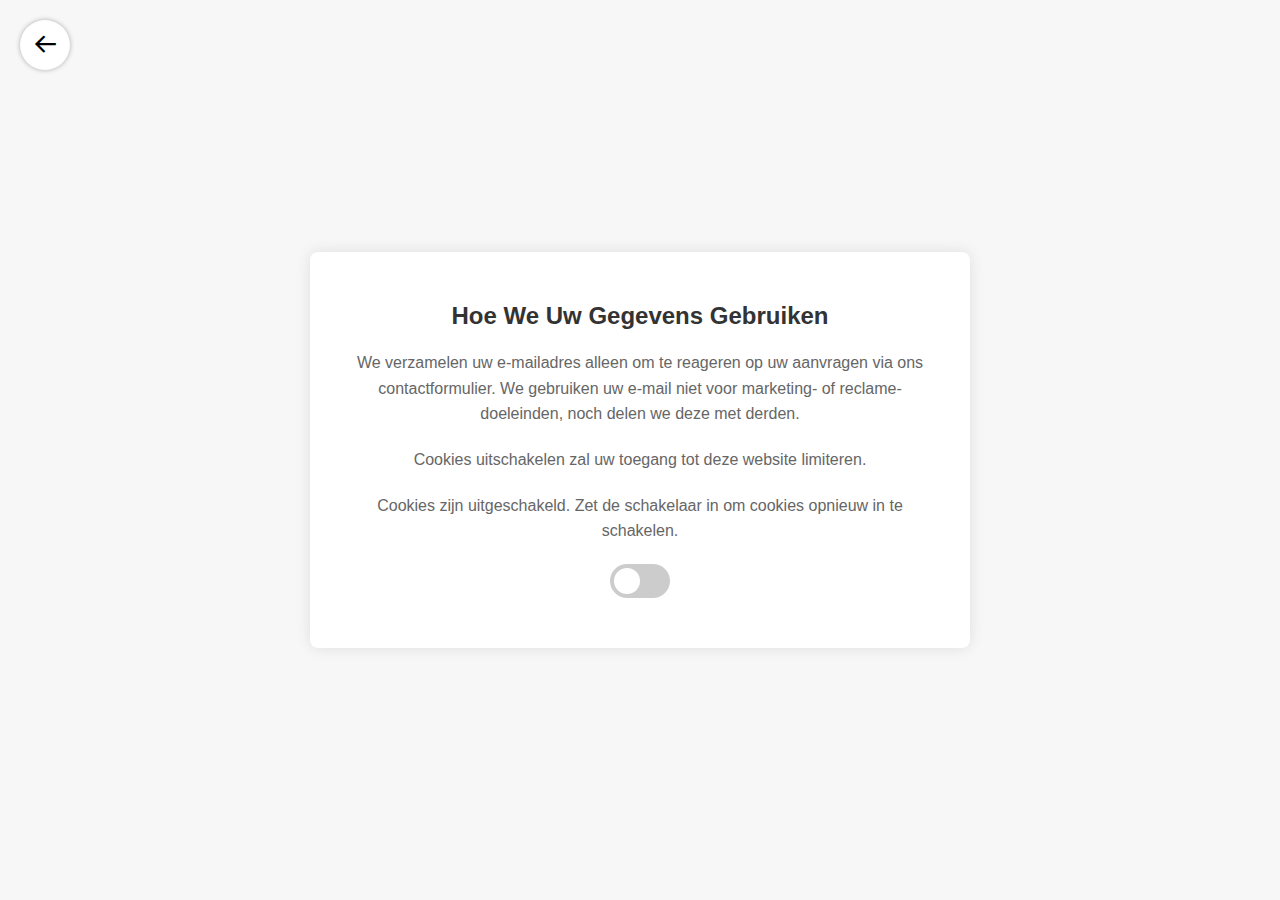
<file: cookie.html>
<!DOCTYPE html>
<html lang="nl">
  <head>
    <meta charset="UTF-8" />
    <meta name="viewport" content="width=device-width, initial-scale=1.0" />
    <title>Cookies</title>
    <link
      href="https://unpkg.com/boxicons@2.1.4/css/boxicons.min.css"
      rel="stylesheet"
    />
    <link
      rel="shortcut icon"
      href="assets/logo-round.png"
      type="image/x-icon"
    />
    <style>
      /* Basic styling for the data usage page */
      body {
        font-family: Arial, sans-serif;
        background-color: #f7f7f7;
        margin: 0;
        padding: 0;
        display: flex;
        justify-content: center;
        align-items: center;
        height: 100vh;
        position: relative;
      }

      .container {
        background-color: white;
        padding: 30px;
        max-width: 600px;
        box-shadow: 0 0 15px rgba(0, 0, 0, 0.1);
        border-radius: 8px;
        text-align: center;
        position: relative;
      }

      h2 {
        color: #333;
        margin-bottom: 20px;
      }

      p {
        font-size: 16px;
        color: #666;
        line-height: 1.6;
        margin-bottom: 20px;
      }

      /* Switch styling */
      .switch-container {
        display: flex;
        align-items: center;
        justify-content: center;
        margin-bottom: 20px;
      }

      .switch {
        position: relative;
        display: inline-block;
        width: 60px;
        height: 34px;
      }

      .switch input {
        opacity: 0;
        width: 0;
        height: 0;
      }

      .slider {
        position: absolute;
        cursor: pointer;
        top: 0;
        left: 0;
        right: 0;
        bottom: 0;
        background-color: #ccc;
        transition: 0.4s;
        border-radius: 34px;
      }

      .slider:before {
        position: absolute;
        content: "";
        height: 26px;
        width: 26px;
        border-radius: 50%;
        left: 4px;
        bottom: 4px;
        background-color: white;
        transition: 0.4s;
      }

      input:checked + .slider {
        background-color: #28a745;
      }

      input:checked + .slider:before {
        transform: translateX(26px);
      }

      .home-btn {
        position: absolute;
        top: 20px;
        left: 20px;
        background-color: #ffffff;
        border: none;
        border-radius: 50%;
        box-shadow: 0 0 5px rgba(0, 0, 0, 0.3);
        width: 50px;
        height: 50px;
        display: flex;
        align-items: center;
        justify-content: center;
        cursor: pointer;
        z-index: 1000;
      }

      .bx {
        color: black;
        font-size: 1.7rem;
      }

      .cookie-banner {
        position: fixed;
        bottom: 0;
        width: 100%;
        background-color: rgba(0, 0, 0, 0.9);
        color: white;
        padding: 20px;
        text-align: center;
        z-index: 1000;
      }

      .cookie-banner p {
        font-size: 14px;
        margin-bottom: 10px;
      }

      .cookie-banner button {
        width: 100%;
        padding: 10px;
        margin-bottom: 10px;
        font-size: 14px;
        border: none;
        border-radius: 5px;
        cursor: pointer;
        transition: background-color 0.3s ease;
      }

      .accept-btn {
        background-color: #28a745;
        color: white;
      }

      .reject-btn {
        background-color: #dc3545;
        color: white;
      }

      .cookie-banner a {
        margin-top: 15px;
        color: #17a2b8;
        text-decoration: none;
      }
    </style>
  </head>
  <body>
    <button class="home-btn" onclick="window.location.href='index.html'">
      <i class="bx bx-arrow-back"></i>
    </button>

    <div class="container">
      <h2>Hoe We Uw Gegevens Gebruiken</h2>
      <p>
        We verzamelen uw e-mailadres alleen om te reageren op uw aanvragen via
        ons contactformulier. We gebruiken uw e-mail niet voor marketing- of
        reclame-doeleinden, noch delen we deze met derden.
      </p>
      <p>Cookies uitschakelen zal uw toegang tot deze website limiteren.</p>
      <p id="cookie-status-message">
        <!-- Status message will be inserted here -->
      </p>

      <div class="switch-container">
        <label class="switch">
          <input type="checkbox" id="cookie-switch" />
          <span class="slider"></span>
        </label>
      </div>
    </div>

    <script>
      document.addEventListener("DOMContentLoaded", function () {
        const cookieSwitch = document.getElementById("cookie-switch");
        const cookieStatusMessage = document.getElementById(
          "cookie-status-message"
        );

        // Function to update cookie consent status and handle switch state
        function updateCookieStatus(status) {
          localStorage.setItem("cookieConsent", status);
          cookieStatusMessage.textContent =
            status === "accepted"
              ? "Cookies zijn ingeschakeld. Zet de schakelaar uit om cookies uit te schakelen."
              : "Cookies zijn uitgeschakeld. Zet de schakelaar in om cookies opnieuw in te schakelen.";
        }

        // Initialize the switch and message based on current consent status
        function initializeCookieSettings() {
          const cookieConsent = localStorage.getItem("cookieConsent");
          if (cookieConsent === "accepted") {
            cookieSwitch.checked = true;
            cookieStatusMessage.textContent =
              "Cookies zijn ingeschakeld. Zet de schakelaar uit om cookies uit te schakelen.";
          } else {
            cookieSwitch.checked = false;
            cookieStatusMessage.textContent =
              "Cookies zijn uitgeschakeld. Zet de schakelaar in om cookies opnieuw in te schakelen.";
          }
        }

        // Initialize settings on page load
        initializeCookieSettings();

        // Handle switch change immediately
        cookieSwitch.addEventListener("change", function () {
          const isChecked = cookieSwitch.checked;
          const newStatus = isChecked ? "accepted" : "rejected";
          updateCookieStatus(newStatus);

          // Change switch state instantly
          document.querySelector(".slider").style.transition = "none"; // Disable transition
          cookieSwitch.checked = isChecked;
          setTimeout(() => {
            document.querySelector(".slider").style.transition = ".4s"; // Re-enable transition
            // Show a notification about the change
            alert(
              isChecked
                ? "Cookies zijn opnieuw ingeschakeld. U kunt nu volledig gebruik maken van de site."
                : "Cookies zijn uitgeschakeld. U kunt de site niet volledig gebruiken."
            );
            // Trigger a storage event to update contact form visibility in other open tabs
            window.dispatchEvent(new Event("storage"));
          }, 100); // Delay to ensure the switch transition is visually updated
        });
      });
    </script>
  </body>
</html>
</file>
